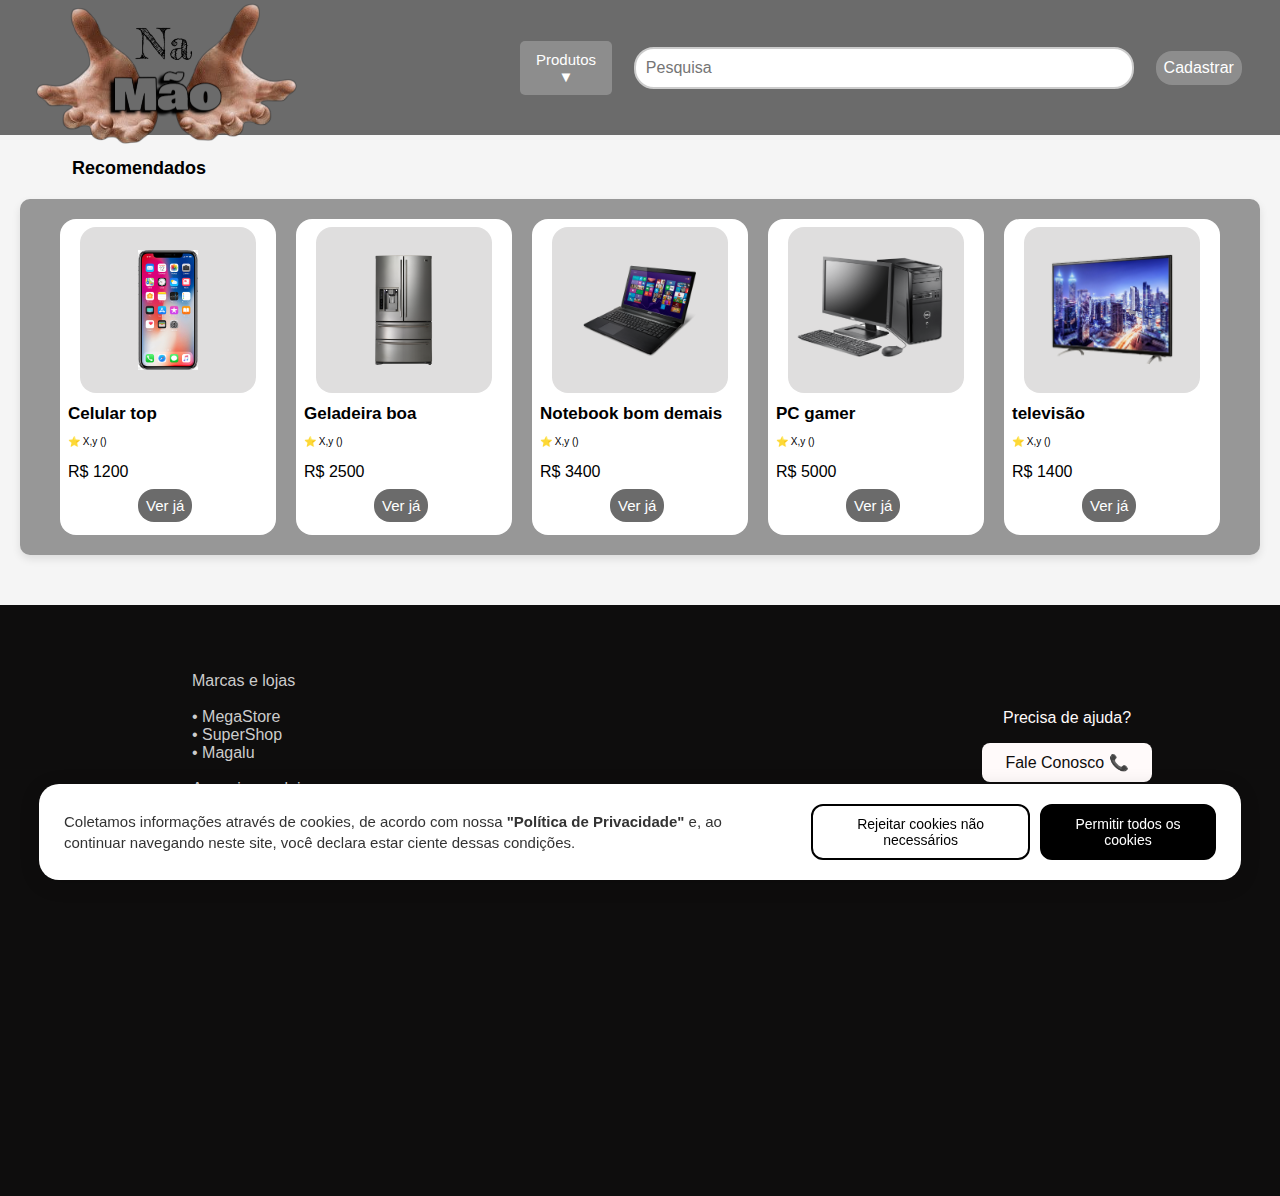
<file: index.html>
<!DOCTYPE html>
<html lang="en">
<head>
    <meta charset="UTF-8">
    <meta name="viewport" content="width=device-width, initial-scale=1.0">
    <title>Na mão</title>
    <link rel="stylesheet" href="styles/style.css">
</head>
<body>


    <header>


        <div>
            <img class="imgheader" src="img/namao.png" alt="img">
        </div>
        <div class="menu">
            <button class="menu-btn">Produtos ▼</button>
            <div class="menu-content">
                <a href="#">Celular</a>
                <a href="#">Geladeira</a>
                <a href="#">Notebook</a>
                <a href="#">Desktops</a>
                <a href="#">Televisão</a>
            </div>
        </div>
        <div class="barra">
            <input type="text" name="" id="Barradepesquisa" placeholder="Pesquisa">
        </div>
            <div class="cadastro">
                <a id="linkCadastro"  href="/html/cadastro.html">Cadastrar</a>
            </div>
    </header>

    <main>

        
    
        <h1 class="Titulo">Recomendados</h1>  

        <div class="container" id="containerproduto">

        </div>

    </main>

    <footer>  <!-- área para as lojas anunciantes e clientes para falar com o suporte -->
        <div class="blocoAjuda">
        <div class="ajuda">
        <p>Precisa de ajuda?</p>
        </div>
        <div class="faleConosco">
            <a href="https://www.instagram.com/p/DEJNc2fuvwm/">Fale Conosco 📞</a>
        </div>
        </div>
        <div class="marcasLojas">
            <p>Marcas e lojas<br><br>
            • MegaStore<br>
            • SuperShop<br>
            • Magalu<br><br>
            Anuncie sua loja
            </p><br>
        </div>
        <hr>

        <div class="Termos">
        <p>O uso deste site está sujeito aos termos e condições do Termo de Uso e Política de privacidade.</p>
        </div>
    </footer>

<div id="cookie-banner" class="cookie-banner">
    <p>
        Coletamos informações através de cookies, de acordo com nossa 
        <strong>"Política de Privacidade"</strong> e, ao continuar navegando neste site, 
        você declara estar ciente dessas condições.
    </p>

    <div class="cookie-buttons">
        <button id="cookie-reject">Rejeitar cookies não necessários</button>
        <button id="cookie-accept">Permitir todos os cookies</button>
    </div>
</div>



<script src="script/cookies.js"></script>
<script src="script/tabelaprodutos.js"></script>

<!-- VLibras -->
<div vw class="enabled">
    <div vw-access-button class="active"></div>
    <div vw-plugin-wrapper>
        <div class="vw-plugin-top-wrapper"></div>
    </div>
</div>


<script src="https://vlibras.gov.br/app/vlibras-plugin.js"></script>
<script>
    new window.VLibras.Widget('https://vlibras.gov.br/app');
</script>

</body>
</html>
</file>
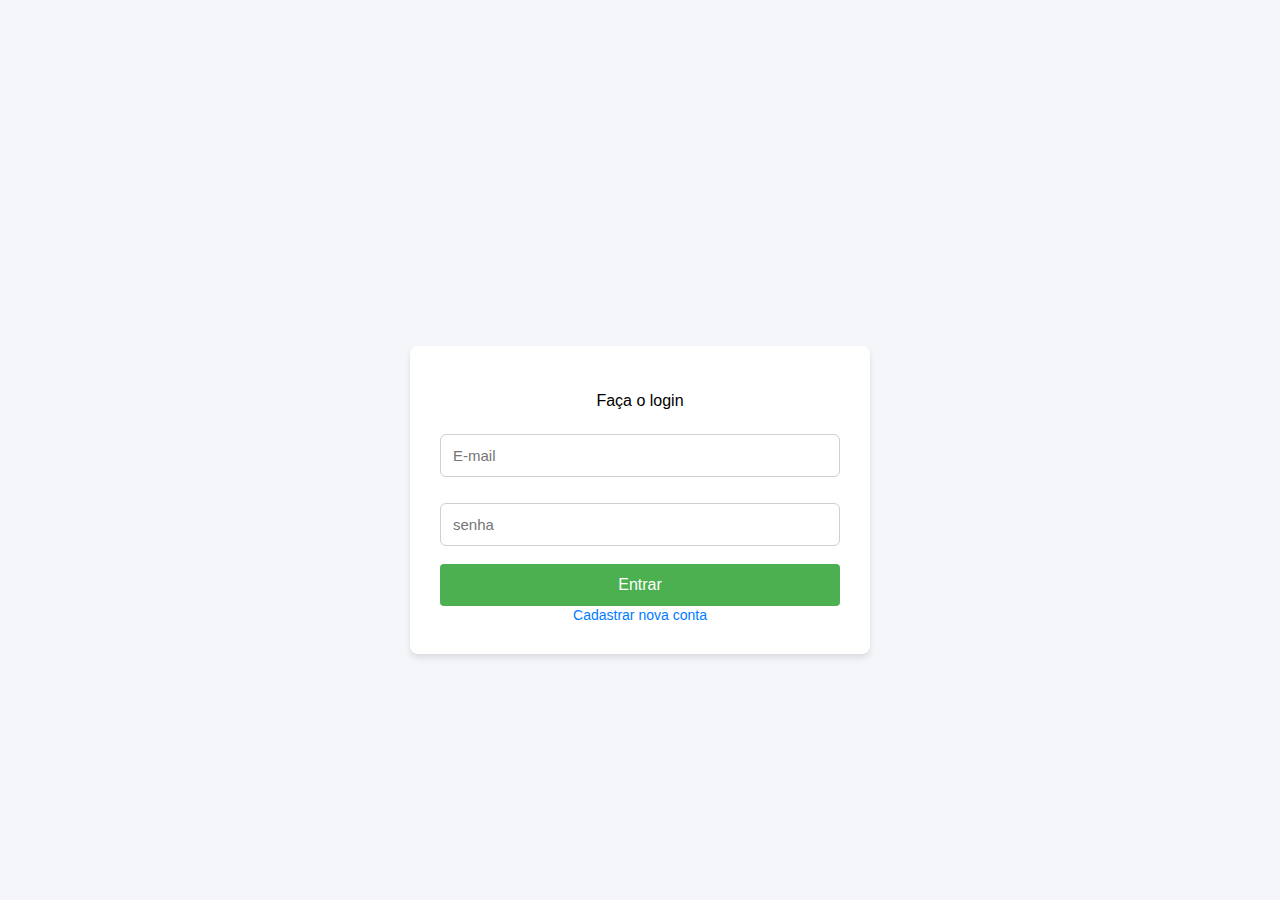
<file: html/cadastro.html>
<!DOCTYPE html>
<html lang="en">
<head>
    <meta charset="UTF-8">
    <meta name="viewport" content="width=device-width, initial-scale=1.0">
    <title>login//cadastro</title>
    <link rel="stylesheet" href="/styles/style.css">
</head>
<body class="pagina_entrar">
    <main class="main_entrar">
        <div class="entrar">

                <div class="login">
                <p class="centro">Faça o login</p>
                <input type="text" name="email" id="email" class="input_cadastro" placeholder="E-mail">
                <br>
                <input type="password" name="senha" id="senha" class="input_cadastro" placeholder="senha">
                <br>    
                <button class="finalizar" onclick="window.location.href='../index.html'">Entrar</button>
                </div>

            <div class="novouser">
                <a href="novo_user.html" class="linkcadastrar">Cadastrar nova conta</a>
            </div>

        </div>
    </main>
</body>
</html>
</file>
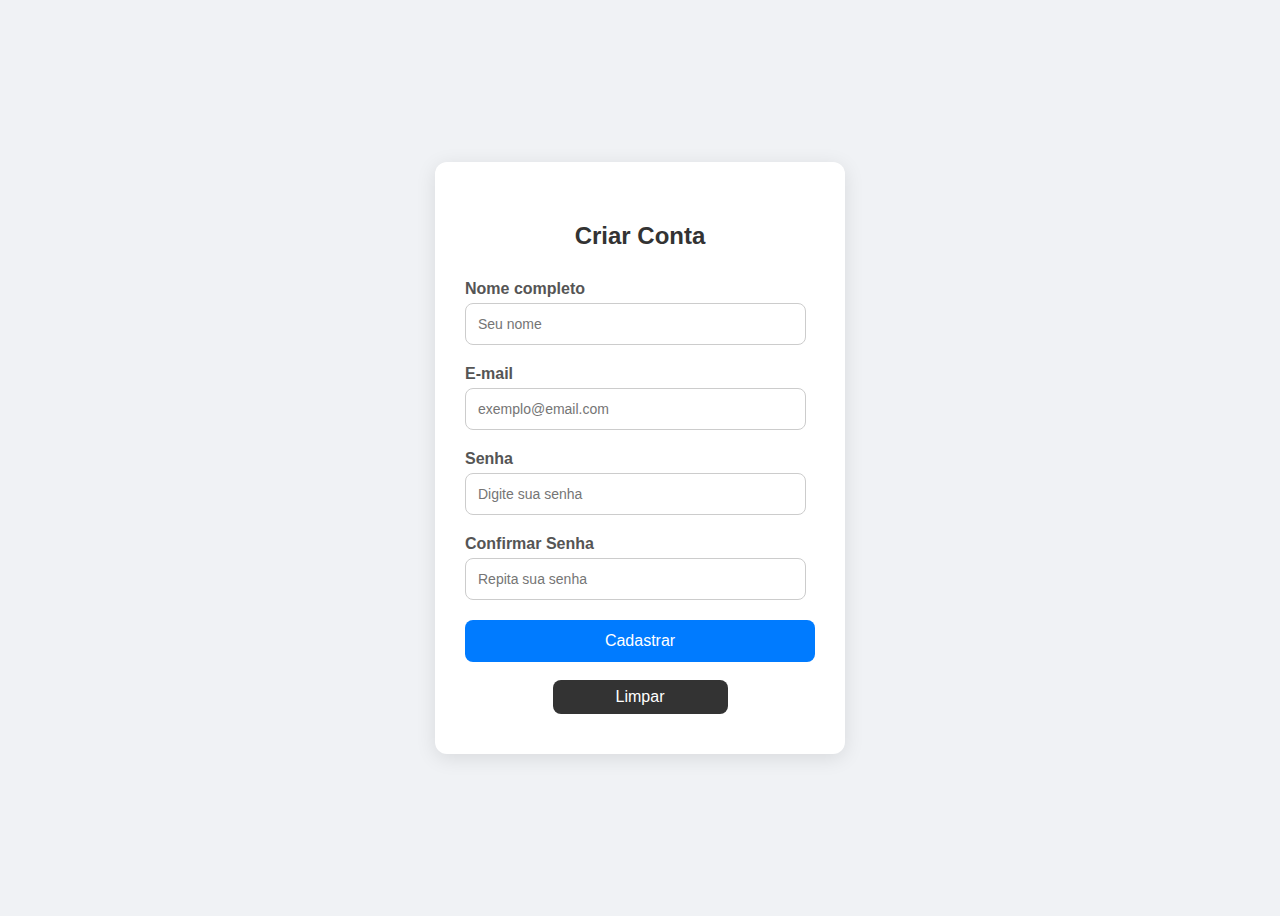
<file: html/novo_user.html>
<!DOCTYPE html>
<html lang="pt-br">
<head>
    <meta charset="UTF-8">
    <meta name="viewport" content="width=device-width, initial-scale=1.0">
    <title>Cadastro</title>
</head>
<body>

<div class="form-box">
    <h2>Criar Conta</h2>
    <form id="cadastroForm">
        <label for="nome">Nome completo</label>
        <input type="text" id="nome" name="nome" placeholder="Seu nome" required>

        <label for="email">E-mail</label>
        <input type="email" id="email" name="email" placeholder="exemplo@email.com" required>

        <label for="senha">Senha</label>
        <input type="password" id="senha" name="senha" placeholder="Digite sua senha" required>

        <label for="confirmar">Confirmar Senha</label>
        <input type="password" id="confirmar" name="confirmar" placeholder="Repita sua senha" required>

        <button type="submit">Cadastrar</button>

        <br><br>

        <button class="limpo" type="reset">Limpar</button>
   
    </form>
</div>

<script>
    document.addEventListener('DOMContentLoaded', function() {

    const form = document.getElementById('cadastroForm');
    const emailInput = document.getElementById('email');
    const senhaInput = document.getElementById('senha');
    const confirmarInput = document.getElementById('confirmar');

    form.addEventListener('submit', function(e) {
        e.preventDefault(); // impede envio automático

        const email = emailInput.value.trim();
        const senha = senhaInput.value.trim();
        const confirmar = confirmarInput.value.trim();

        // Regex para validar e-mail
        const emailRegex = /^[\w.-]+@[a-zA-Z\d.-]+\.[a-zA-Z]{2,}$/;

        // Regex para senha: mínimo 8 caracteres, 1 maiúscula, 1 minúscula, 1 número
        const senhaRegex = /^(?=.*[a-z])(?=.*[A-Z])(?=.*\d).{8,}$/;

        // Validação de e-mail
        if (!emailRegex.test(email)) {
            alert('E-mail inválido! Digite no formato exemplo@email.com');
            emailInput.focus();
            return;
        }

        // Validação de senha
        if (!senhaRegex.test(senha)) {
            alert('Senha inválida! Ela deve ter pelo menos 8 caracteres, incluindo uma letra maiúscula, uma minúscula e um número.');
            senhaInput.focus();
            return;
        }

        // Confirmação de senha
        if (senha !== confirmar) {
            alert('As senhas não coincidem!');
            confirmarInput.focus();
            return;
        }

        // Cadastro válido
        alert('Cadastro realizado com sucesso!');
    ;

        // seta o cookie por 365 dias
    setCookie("usuarioCadastrado", "true", 30);

        // então envia o form (ou redireciona)

        form.submit();
    });

});
</script>

</body>

<style>


    body {
        font-family: Arial, sans-serif;
        background: #f0f2f5;
        display: flex;
        justify-content: center;
        align-items: center;
        height: 100vh;
    }

    .form-box {
        background: #fff;
        padding: 40px 30px;
        border-radius: 12px;
        box-shadow: 0 4px 20px rgba(0, 0, 0, 0.1);
        width: 350px;
    }

    .form-box h2 {
        text-align: center;
        margin-bottom: 30px;
        color: #333;
    }

    label {
        display: block;
        margin-bottom: 5px;
        color: #555;
        font-weight: bold;
    }

    input {
        width: 90%;
        padding: 12px;
        margin-bottom: 20px;
        border: 1px solid #ccc;
        border-radius: 8px;
        font-size: 14px;
        transition: border-color 0.3s;
    }

    input:focus {
        border-color: #007BFF;
        outline: none;
    }

    button {
        width: 100%;
        padding: 12px;
        background: #007BFF;
        color: #fff;
        font-size: 16px;
        border: none;
        border-radius: 8px;
        cursor: pointer;
        transition: background 0.3s;
    }

    button:hover {
        background: #0056b3;
    }

    .limpo{
        background-color: #333;
        width: 50%;
        margin-left: 25%;
        padding: 8px;
    }
    .limpo:hover{
        background-color: #1b1b1b;
    }

    .link-login {
        text-align: center;
        margin-top: 15px;
        font-size: 14px;
        color: #555;
    }

    .link-login a {
        color: #007BFF;
        text-decoration: none;
    }

    .link-login a:hover {
        text-decoration: underline;
    }</style>   
</html>
</file>
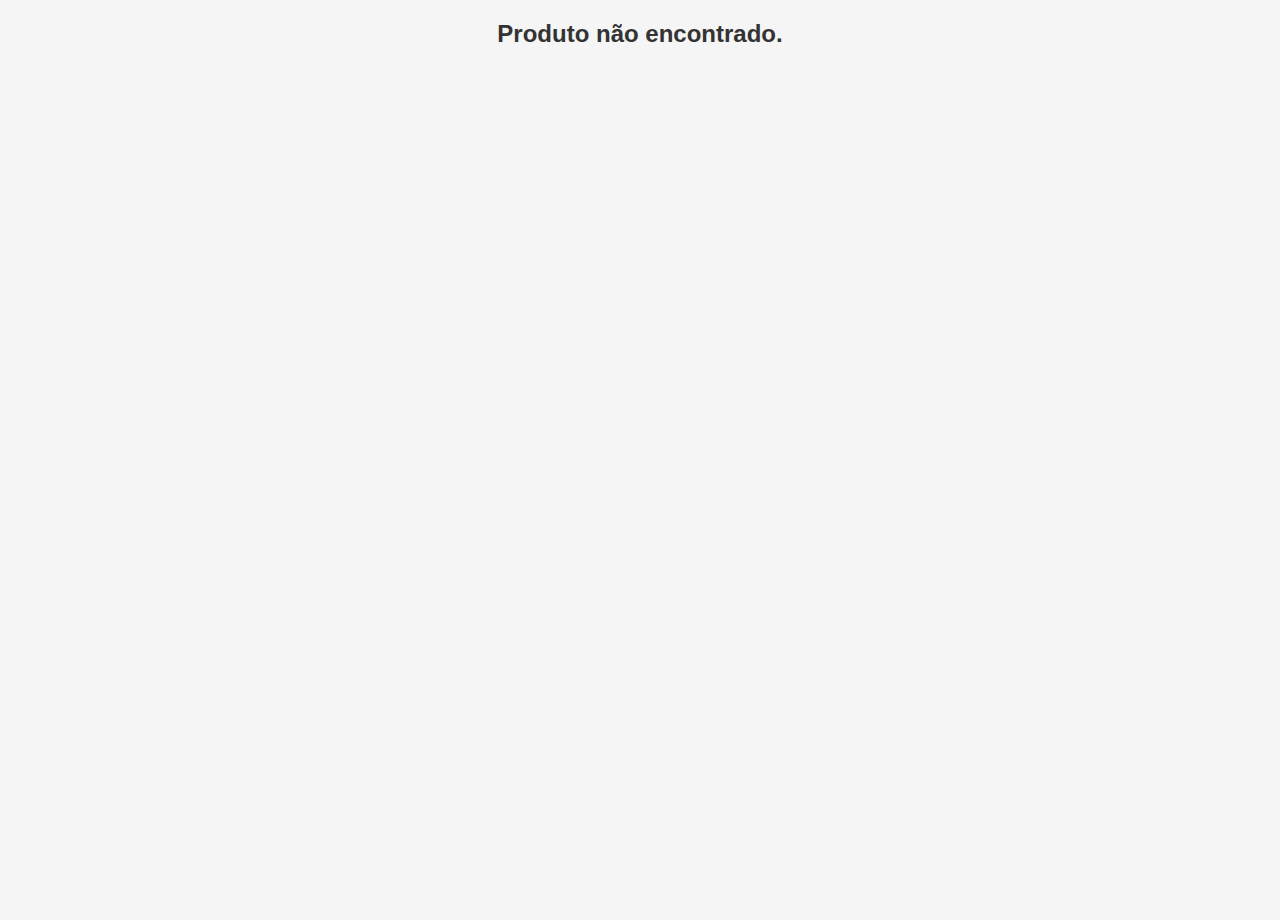
<file: html/produto.html>
<!DOCTYPE html>
<html lang="en">
<head>
    <meta charset="UTF-8">
    <meta name="viewport" content="width=device-width, initial-scale=1.0">
    <title>Produto</title>
    <link rel="stylesheet" href="../styles/style.css">
    
</head>
<body>
    <header>
        <div>
            <img class="imgheader" src="../img/namao.png" alt="img">
        </div>
        <div class="menu">
            <button class="menu-btn">Produtos ▼</button>
            <div class="menu-content">
                <a href="#">Celular</a>
                <a href="#">Geladeira</a>
                <a href="#">Notebook</a>
            </div>
        </div>
        <div class="barra">
            <input type="text" name="" id="Barradepesquisa" placeholder="Pesquisa">
        </div>
            <div class="cadastro">
                <a href="../html/cadastro.html">Cadastrar</a>
            </div>
    </header>

<main>
    <div class="produto-container">

        <div class="imagem-box">
            <img id="imagem" alt="Imagem do produto">
        </div>
    
        <div class="info-box">
            <div class="top-info">
                <h1 id="nome"></h1>
                <p id="preco"></p>
            </div>
    
            <div class="bottom-info">
                <p id="descricao"></p>
                <a href="https://www.magazineluiza.com.br/?partner_id=974&utm_source=google&utm_medium=cpc&utm_campaign=google_eco_per_ven_brd_all_sor_4p_brand-desk&utm_term=974&utm_content=none_roa_amp_none_none_tod_none&gclsrc=aw.ds&gad_source=1&gad_campaignid=1062954936&gclid=CjwKCAiAraXJBhBJEiwAjz7MZW6eH4H-M0f1QpT6UAsj7uxXcE5yi94mTKKZ9N8NSSpzgABdVe9qchoCzzcQAvD_BwE" class="btn-loja">Página da loja</a>
            </div>
        </div>
    
    </div>
    <script src="/script/produto.js"></script>
</main>
</body>
</html>
</file>
<file: styles/style.css>
body{
    font-family: Arial, serif; 
    min-height: 100vh;
    justify-content: center;
    background-color: #f5f5f5; 
    margin: 0;
    padding: 0;
}
header{
    display: flex;
    align-items: center;
    height: 15vh; 
    width: 100%;
    background-color: #6b6b6b;
    position: fixed;
    top: 0;
    left: 0;
    z-index: 10;
    
}
main{
    margin-top: 150px;
    margin-bottom: 50px;
}
[vw] {
    z-index: 999999 !important;
}
footer {
    height: 60vh;
    width: 100%;
    background-color: #0e0d0d;
    margin: 0;
    position: relative;
    padding-top: 4%;
}

/*Textos alterados*/
h1{
    font-size: 17px;
}
.estrela{
    font-size: 10px;
}
a{
    text-decoration: none;
    color: #ffffff;
}

/*Barra de pesquisa*/
.barra{
    display: flex;
    justify-content: center;
    width: 100%;
}
#Barradepesquisa{
    width: 500px; 
    padding: 10px;
    border-radius: 20px; 
    border: 2px solid #ccc; 
    font-size: 16px; 
    box-sizing: border-box;
    outline: none; 
    transition: border-color 0.3s ease; 
    
}


/*alteração da imagem*/
.imgheader{
    width:auto;
    height: auto;
    padding: 16px;
    margin-left: 10px;
}
img{
    width:  auto;
    height: 100px;
    padding: 8px;
    margin-left: 28%;
    
}
.imagemitem{
    background-color: #dfdede;
    width: 80%;
    height: 150px;
    padding: 8px;
    border-radius: 16px;
    margin: 0 auto; /*centraliza na horizontal*/
    display: flex; 
    justify-content: center; /*Centraliza a imagem no eixo x*/
    align-items: center; /*Centraliza no eixo y*/
}
.imagemitem img{
    max-width: 100%;
    max-height: 120px; /* mantém proporção das imagens */
    height: auto;
    width: auto;
    display: block;
    margin: 0 auto;
}

/*Menu de itens*/
.menu {
    position: relative; 
    display: inline-block;
    margin-left: 200px;
}
.menu-btn {
    background-color: #8d8d8d;
    color: white;
    padding: 10px 16px;
    font-size: 15px;
    border: none;
    border-radius: 5px;
    cursor: pointer;
}
.menu-btn:hover {
    background-color: #444444;
}
.menu-content {
    display: none;
    position: absolute;
    background-color: white;
    min-width: 160px;
    box-shadow: 0px 8px 16px rgba(0,0,0,0.2);
    border-radius: 5px;
    z-index: 1;
}
.menu-content a {
    color: black;
    padding: 10px 14px;
    text-decoration: none;
    display: block;
}
.menu-content a:hover {
    background-color: #979797;
}
.menu:hover .menu-content {
    display: block;
}

.Titulo{
    font-size: large;
    padding: 8px;
    margin-left: 5%;
}

.container{
    display: flex;
    flex-wrap: wrap;
    justify-content: center;
    gap: 20px; 
    padding: 20px; 
    max-width: 1200px; 
    margin: 0 auto; 
    background-color: #979797; 
    border-radius: 10px;
    box-shadow: 0 4px 8px rgba(0, 0, 0, 0.1);
    
}

.Button_cadastro.jaCadastrado {
    background: gray;
    cursor: default;
    opacity: 0.8;
}

.item{
    width: 200px;
    height: 300px;
    background-color: #ffffff ;
    justify-content: center;
    border-radius: 16px;
    padding: 8px;
}
.versite{
    text-decoration: none;
    width: 100px;
    border-radius: 16px;
    margin-left: 35%;
    padding: 8px;
    background-color: #6b6b6b;
    color: white;
    font-size: 15px;
}

.cadastro{
    height: auto;
    width: 70px;
    padding: 8px;
    background-color: #8d8d8d;
    border-radius: 16px;
    margin-right: 3%;
    color: white;
}
.cadastro:hover{
    background-color: #444444;
}

.faleConosco {
    width: 150px;
    padding: 10px;
    background-color: snow;
    border-radius: 8px;
    color: black;
    text-align: center;
    transition: background-color 0.3s ease;
}
.faleConosco:hover{
    background-color: #8d8d8d;
}
.faleConosco a{
    text-decoration: none;
    color: #0e0d0d;
}

.ajuda{
    color: snow;
    margin-bottom: 10px;   
}

/*bloco que junta o "fale conosco" com o "precisa de ajuda?", para deixa-los alinhados*/
.blocoAjuda{
    position: absolute;
    right: 10%;
    bottom: 70%;
    text-align: center;
}

.marcasLojas{
    color: #ccc;
    margin-left: 15%;
    
}

hr{
    color: #6b6b6b;
    width: 60%;
}

.Termos{
    color: #6b6b6b;
    text-align: center;
    
}

/*area de login//cadastro*/
.main_entrar{
    background-color: #fff;
    padding: 30px;
    border-radius: 8px;
    box-shadow: 0 4px 6px rgba(0, 0, 0, 0.1); /* Sombra suave para dar profundidade */
    width: 100%;
    max-width: 400px; /* Limitar largura do formulário */
    text-align: center;
}
.pagina_entrar{
    font-family: 'Segoe UI', Tahoma, Geneva, Verdana, sans-serif; 
    background-color: #f4f6f9; 
    display: flex;
    justify-content: center;
    align-items: center;
    height: 80vh;
    margin: 0;
}
.input[type="text"]{
    width: 100%;
    padding: 12px;
    margin: 10px 0;
    border: 1px solid #ccc;
    border-radius: 4px;
    font-size: 16px;
    box-sizing: border-box;
}
.finalizar{
width: 100%;
    padding: 12px;
    background-color: #4CAF50;
    color: #fff;
    border: none;
    border-radius: 4px;
    font-size: 16px;
    cursor: pointer;
    transition: background-color 0.3s ease;
}
.finalizar:hover{
    background-color: #326b34;
}
div.separar {
    margin: 20px 0;
}
.novuser {
    margin-top: 15px;
}
.linkcadastrar{
    color: #007bff; 
    text-decoration: none;
    font-size: 14px;
}
@media (max-width: 480px) {
    main {
        padding: 20px;
        width: 90%;
    }
}


/*CADASTRO*/

.pagina_cadastro {
    font-family: 'Segoe UI', Tahoma, Geneva, Verdana, sans-serif; 
    background-color: #f4f6f9; 
    display: flex;
    justify-content: center;
    align-items: center;
    height: 80vh;
    margin: 0;
}

.main_cadastro{
    width: 100%;
    max-width: 420px;
}

.form-box {
    background-color: #fff;
    padding: 35px;
    border-radius: 10px;
    box-shadow: 0 4px 15px rgba(0,0,0,0.1);
}

h2 {
    text-align: center;
    margin-bottom: 25px;
    color: #333;
}

/* Inputs -> cadastro */
.input_cadastro{
    width: 100%;
    padding: 12px;
    margin: 8px 0 18px 0;
    border: 1px solid #cfcfcf;
    border-radius: 6px;
    font-size: 15px;
    box-sizing: border-box;
}

.input_cadastro:focus {
    border-color: #4CAF50;
    outline: none;
}

/* Botão */
.button_cadastro{
    width: 100%;
    padding: 12px;
    background-color: #4CAF50;
    color: white;
    border: none;
    font-size: 17px;
    border-radius: 6px;
    cursor: pointer;
    transition: 0.2s;
}

.button_cadastro:hover {
    background-color: #43a047;
}

/* Link */
.link-login {
    text-align: center;
    margin-top: 18px;
}

/* Responsivo */
@media (max-width: 480px) {
    .form-box {
        padding: 25px;
        margin: 10px;
    }
}

/* === COOKIE POPUP === */
.cookie-banner {
    position: fixed;
    bottom: 20px;
    left: 50%;
    transform: translateX(-50%);
    width: 90%;
    max-width: 1200px;
    background: white;
    padding: 20px 25px;
    border-radius: 20px;
    box-shadow: 0px 4px 20px rgba(0,0,0,0.15);
    display: flex;
    justify-content: space-between;
    align-items: center;
    gap: 25px;
    z-index: 9999;
    animation: fadeBanner 0.5s ease;
}

.cookie-banner p {
    color: #333;
    font-size: 15px;
    line-height: 1.4;
    margin: 0;
    width: 70%;
}

.cookie-buttons {
    display: flex;
    gap: 10px;
}

.cookie-buttons button {
    cursor: pointer;
    padding: 10px 18px;
    border-radius: 12px;
    font-size: 14px;
    border: 2px solid #000;
    transition: 0.2s ease;
}

#cookie-reject {
    background: #fff;
    color: #000;
}

#cookie-reject:hover {
    background: #e6e6e6;
}

#cookie-accept {
    background: #000;
    color: #fff;
}

#cookie-accept:hover {
    background: #333;
}

@keyframes fadeBanner {
    from { opacity: 0; transform: translate(-50%, 10px); }
    to { opacity: 1; transform: translate(-50%, 0); }
}

@media (max-width: 768px) {
    .cookie-banner {
        flex-direction: column;
        text-align: center;
        display: none;
    }

    .cookie-banner p {
        width: 100%;
    }
}


/*Parte de Produtos*/
.produto-container {
    display: flex;
    gap: 30px;
    max-width: 1100px;
    margin: auto;
}

/* ESQUERDA — Imagem grande */
.imagem-box {
    flex: 1;
    background: white;
    padding: 20px;
    border-radius: 12px;
    box-shadow: 0 4px 10px rgba(0, 0, 0, 0.15);
}

.imagem-box img {
    width: 100%;
    max-width: 300px; /* limite de largura */
    height: auto;     /* mantém proporção correta */
    display: block;
    margin: auto;     /* centraliza */
    object-fit: contain; /* garante que não distorce */
}

/* DIREITA — Coluna com duas caixas */
.info-box {
    width: 350px;
    display: flex;
    flex-direction: column;
    gap: 25px;
}

/* Caixa superior — Nome + Preço */
.top-info,
.bottom-info {
    background: white;
    padding: 20px;
    border-radius: 12px;
    box-shadow: 0 4px 10px rgba(0, 0, 0, 0.15);
}

#nome {
    margin: 0;
    font-size: 24px;
    color: #333;
}

#preco {
    margin-top: 10px;
    font-size: 22px;
    font-weight: bold;
    color: #27ae60;
}

#descricao {
    color: #444;
    font-size: 15px;
    margin-bottom: 20px;
}

/* Botão  produto*/
.btn-loja {
    display: inline-block;
    padding: 10px 16px;
    background: #3498db;
    color: white;
    text-decoration: none;
    border-radius: 8px;
    font-weight: bold;
    transition: 0.2s;
}

.btn-loja:hover {
    background: #2175a5;
}
</file>
